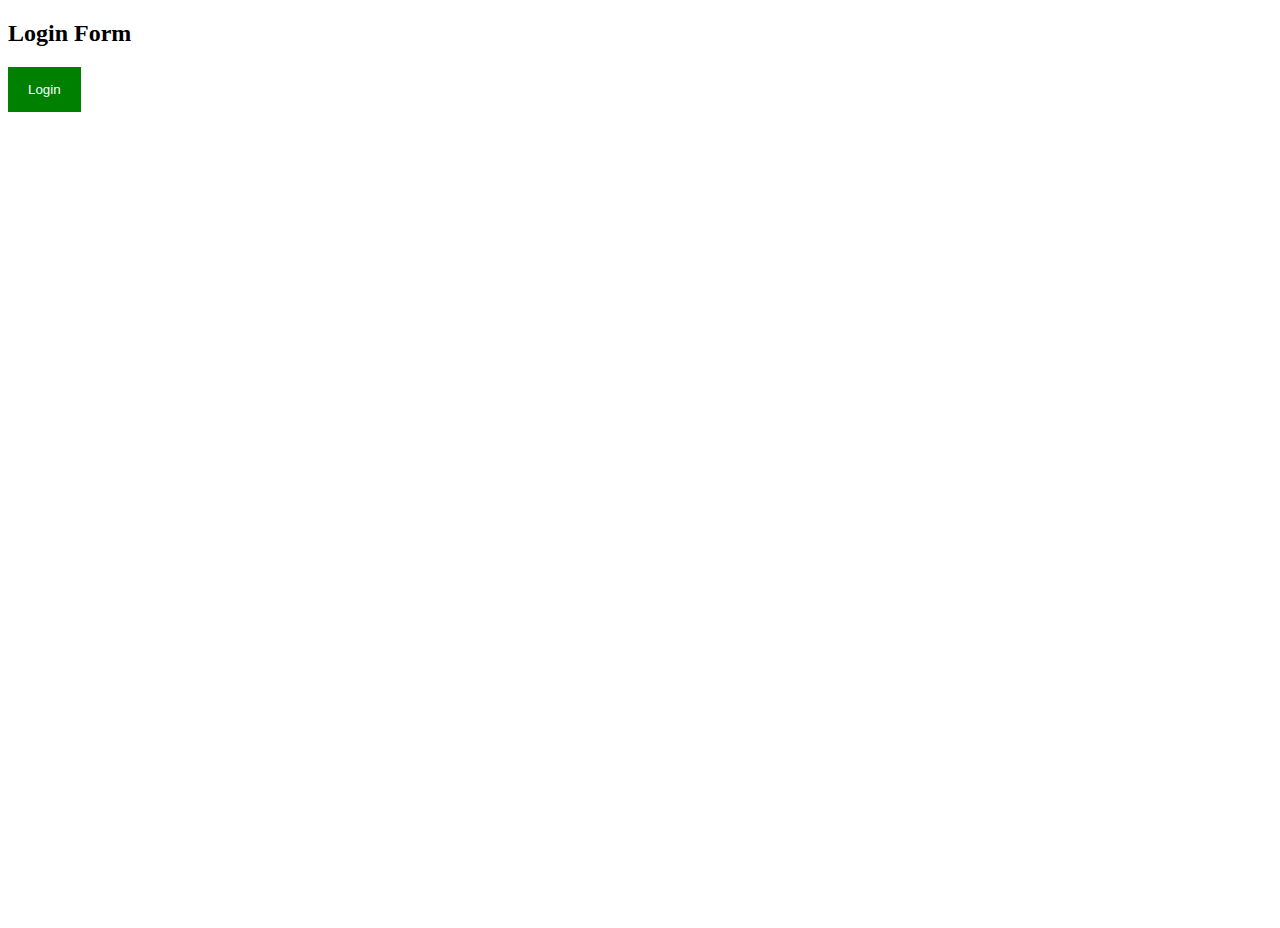
<file: 06_modalbox/index.html>
<!DOCTYPE html>
<html lang="en">
<head>
    <meta charset="UTF-8">
    <meta http-equiv="X-UA-Compatible" content="IE=edge">
    <meta name="viewport" content="width=device-width, initial-scale=1.0">
    <title>Modal Box</title>

    <link rel="stylesheet" href="style.css" type="text/css">
</head>
<body>

    <div class="container">
        <h2>Login Form</h2>

        <button type="button" id="btn-modal" class="btn">Login</button>

        <!-- Start Modal Area  -->
        <!-- Start Login Modal  -->
        <div id="loginmodal" class="modal fade">
            <div class="modal-dialog">
                <div class="modal-content">
                    <div class="modal-header">
                        <span class="btn-close">&times;</span>
                        <img src="./avatar.png" class="avatar" alt="avatar">
                    </div>

                    <div class="modal-body">
                        <form action="" method="">
                            <div class="form-group">
                                <label for="username">Username</label>
                                <input type="text" name="username" id="username" class="form-control" placeholder="Enter Username" autocomplete="off" required>
                            </div>

                            <div class="form-group">
                                <label for="passowrd">Password</label>
                                <input type="passowrd" name="passowrd" id="passowrd" class="form-control" autocomplete="off" placeholder="Enter Passowrd" required>
                            </div>

                            <div class="d-grid">
                                <button type="submit" class="btn">Login</button>
                            </div>

                            <label for="">
                                <input type="checkbox" name="rememberme" id="rememberme" class="checkbox">Remember Me
                            </label>

                        </form>
                    </div>

                    <div class="modal-footer">
                        <span class="forgot">Forgot <a href="javascript:void(0)">Password?</a></span>
                    </div>
                </div>
            </div>
        </div>
        <!-- End Login Modal  -->
        <!-- End Modal Area -->
    </div>

    <script src="./app.js" type="text/javascript"></script>
    
</body>
</html>
</file>
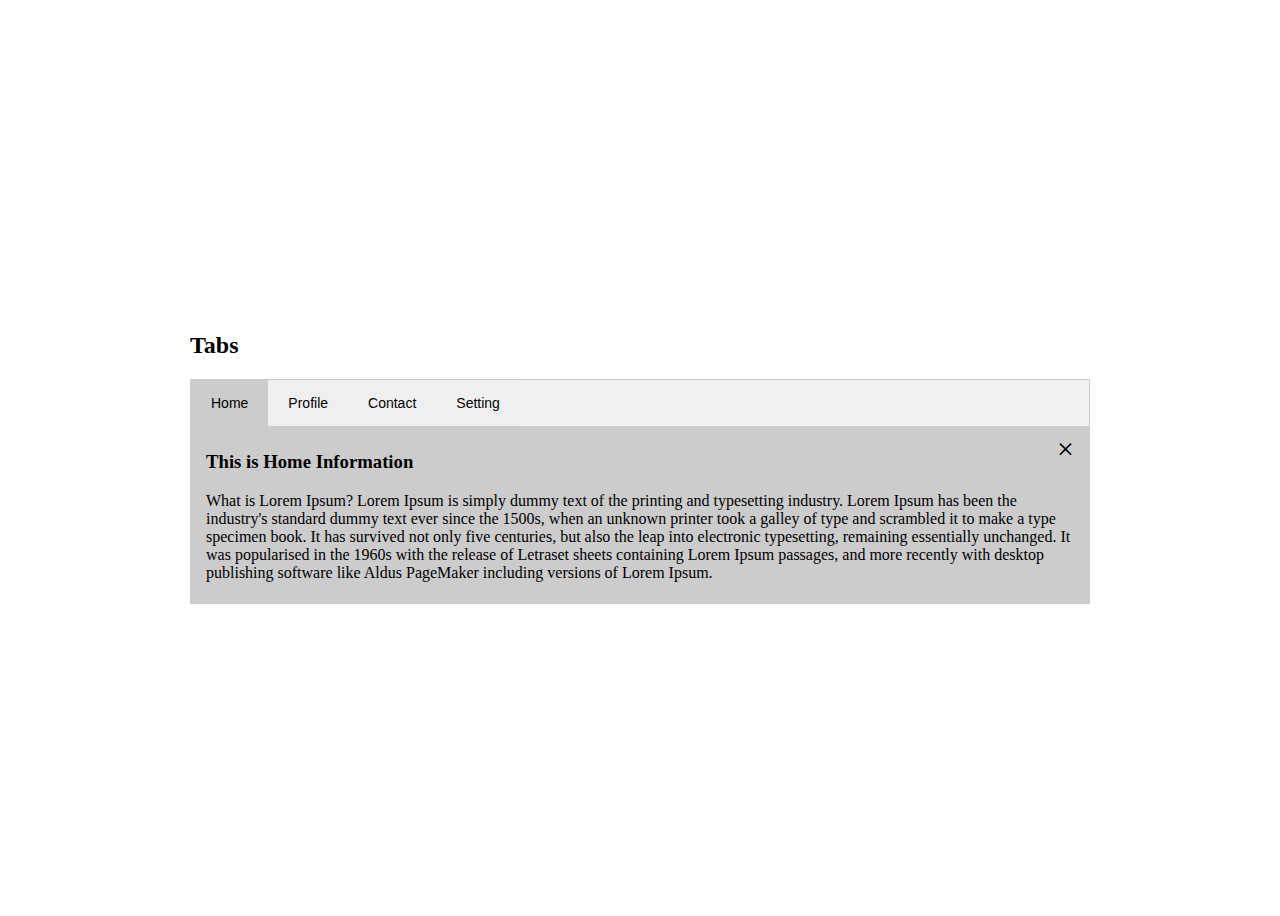
<file: 07_tab.html/index.html>
<!DOCTYPE html>
<html lang="en">
<head>
    <meta charset="UTF-8">
    <meta http-equiv="X-UA-Compatible" content="IE=edge">
    <meta name="viewport" content="width=device-width, initial-scale=1.0">
    <title>Tabs</title>

    <link rel="stylesheet" href="style.css" type="text/css">
</head>
<body>

<div class="container">
    <h2>Tabs</h2>

    <ul class="nav">
        <li class="nav-item">
            <button type="button" id="autoclick" class="tablinks" onclick="gettab(event, 'home')">Home</button>
        </li>
        <li class="nav-item">
            <button type="button" class="tablinks" onclick="gettab(event, 'profile')">Profile</button>
        </li>
        <li class="nav-item">
            <button type="button" class="tablinks" onclick="gettab(event, 'contact')">Contact</button>
        </li>
        <li class="nav-item">
            <button type="button" class="tablinks" onclick="gettab(event, 'setting')">Setting</button>
        </li>
    </ul>

    <div class="tab-content">

        <div id="home" class="tab-pane">
            <span class="btn-close">&times;</span>

            <h3>This is Home Information</h3>
            <p>What is Lorem Ipsum?
                Lorem Ipsum is simply dummy text of the printing and typesetting industry. Lorem Ipsum has been the
                industry's standard dummy text ever since the 1500s, when an unknown printer took a galley of type and
                scrambled it to make a type specimen book. It has survived not only five centuries, but also the leap
                into electronic typesetting, remaining essentially unchanged. It was popularised in the 1960s with the
                release of Letraset sheets containing Lorem Ipsum passages, and more recently with desktop publishing
                software like Aldus PageMaker including versions of Lorem Ipsum.</p>
        </div>

        <div id="profile" class="tab-pane">
            <span class="btn-close">&times;</span>

            <h3>This is Profile Information</h3>
            <p>What is Lorem Ipsum?
                Lorem Ipsum is simply dummy text of the printing and typesetting industry. Lorem Ipsum has been the
                industry's standard dummy text ever since the 1500s, when an unknown printer took a galley of type and
                scrambled it to make a type specimen book. It has survived not only five centuries, but also the leap
                into electronic typesetting, remaining essentially unchanged. It was popularised in the 1960s with the
                release of Letraset sheets containing Lorem Ipsum passages, and more recently with desktop publishing
                software like Aldus PageMaker including versions of Lorem Ipsum.</p>
        </div>

        <div id="contact" class="tab-pane">
            <span class="btn-close">&times;</span>

            <h3>This is Contact Information</h3>
            <p>What is Lorem Ipsum?
                Lorem Ipsum is simply dummy text of the printing and typesetting industry. Lorem Ipsum has been the
                industry's standard dummy text ever since the 1500s, when an unknown printer took a galley of type and
                scrambled it to make a type specimen book. It has survived not only five centuries, but also the leap
                into electronic typesetting, remaining essentially unchanged. It was popularised in the 1960s with the
                release of Letraset sheets containing Lorem Ipsum passages, and more recently with desktop publishing
                software like Aldus PageMaker including versions of Lorem Ipsum.</p>
        </div>

        <div id="setting" class="tab-pane">
            <span class="btn-close">&times;</span>

            <h3>This is Setting Information</h3>
            <p>What is Lorem Ipsum?
                Lorem Ipsum is simply dummy text of the printing and typesetting industry. Lorem Ipsum has been the
                industry's standard dummy text ever since the 1500s, when an unknown printer took a galley of type and
                scrambled it to make a type specimen book. It has survived not only five centuries, but also the leap
                into electronic typesetting, remaining essentially unchanged. It was popularised in the 1960s with the
                release of Letraset sheets containing Lorem Ipsum passages, and more recently with desktop publishing
                software like Aldus PageMaker including versions of Lorem Ipsum.</p>
        </div>

    </div>
</div>

<script src="./app.js" type="text/javascript"></script>

</body>
</html>
</file>
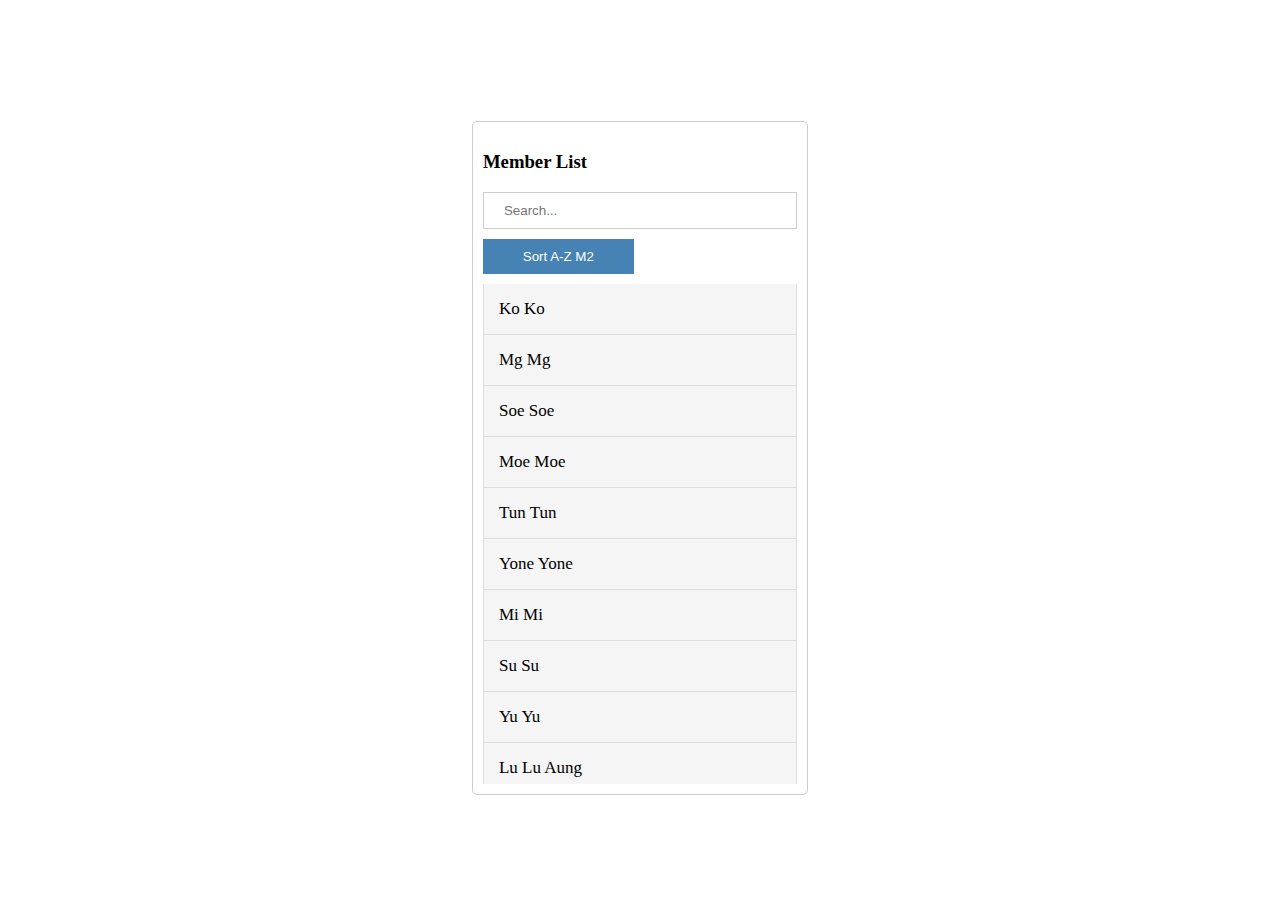
<file: 08_filter.html/index.html>
<!DOCTYPE html>
<html lang="en">
<head>
    <meta charset="UTF-8">
    <meta http-equiv="X-UA-Compatible" content="IE=edge">
    <meta name="viewport" content="width=device-width, initial-scale=1.0">
    <title>Filter</title>

    <link rel="stylesheet" href="style.css" type="text/css">
</head>
<body>

    <div class="container">
        <h3>Member List</h3>

        <input type="text" name="search" id="search" class="form-control" placeholder="Search..." autocomplete="off">

        <!-- <button type="button" id="sortazm1" class="btn">Sort A-Z M1</button> -->
        <!-- <button type="button" id="sortzam1" class="btn">Sort Z-A M1</button> -->
        <button type="button" id="sortazm2" class="btn">Sort A-Z M2</button>
        <!-- <button type="button" id="sortzam2" class="btn">Sort Z-A M2</button> -->

        <ul id="members" class="list-group">
            <li><a href="javascript:void(0);">Ko Ko</a></li>
            <li><a href="javascript:void(0);">Mg Mg</a></li>
            <li><a href="javascript:void(0);">Soe Soe</a></li>
            <li><a href="javascript:void(0);">Moe Moe</a></li>
            <li><a href="javascript:void(0);">Tun Tun</a></li>
            <li><a href="javascript:void(0);">Yone Yone</a></li>
            <li><a href="javascript:void(0);">Mi Mi</a></li>
            <li><a href="javascript:void(0);">Su Su</a></li>
            <li><a href="javascript:void(0);">Yu Yu</a></li>
            <li><a href="javascript:void(0);">Lu Lu Aung</a></li>
            <li><a href="javascript:void(0);">Aye Aye</a></li>
            <li><a href="javascript:void(0);">Hinin Mya</a></li>
            <li><a href="javascript:void(0);">Aye Mya</a></li>
            <li><a href="javascript:void(0);">Mya Mya</a></li>
            <li><a href="javascript:void(0);">Kyal Sin</a></li>
            <li><a href="javascript:void(0);">Ya Min</a></li>
            <li><a href="javascript:void(0);">Zaw Zaw</a></li>
            <li><a href="javascript:void(0);">Kyaw Kyaw</a></li>
            <li><a href="javascript:void(0);">Aung Aung</a></li>
            <li><a href="javascript:void(0);">Thiha</a></li>
        </ul>
    </div>

    <script src="./app.js" type="text/javascript"></script>
    
</body>
</html>
</file>
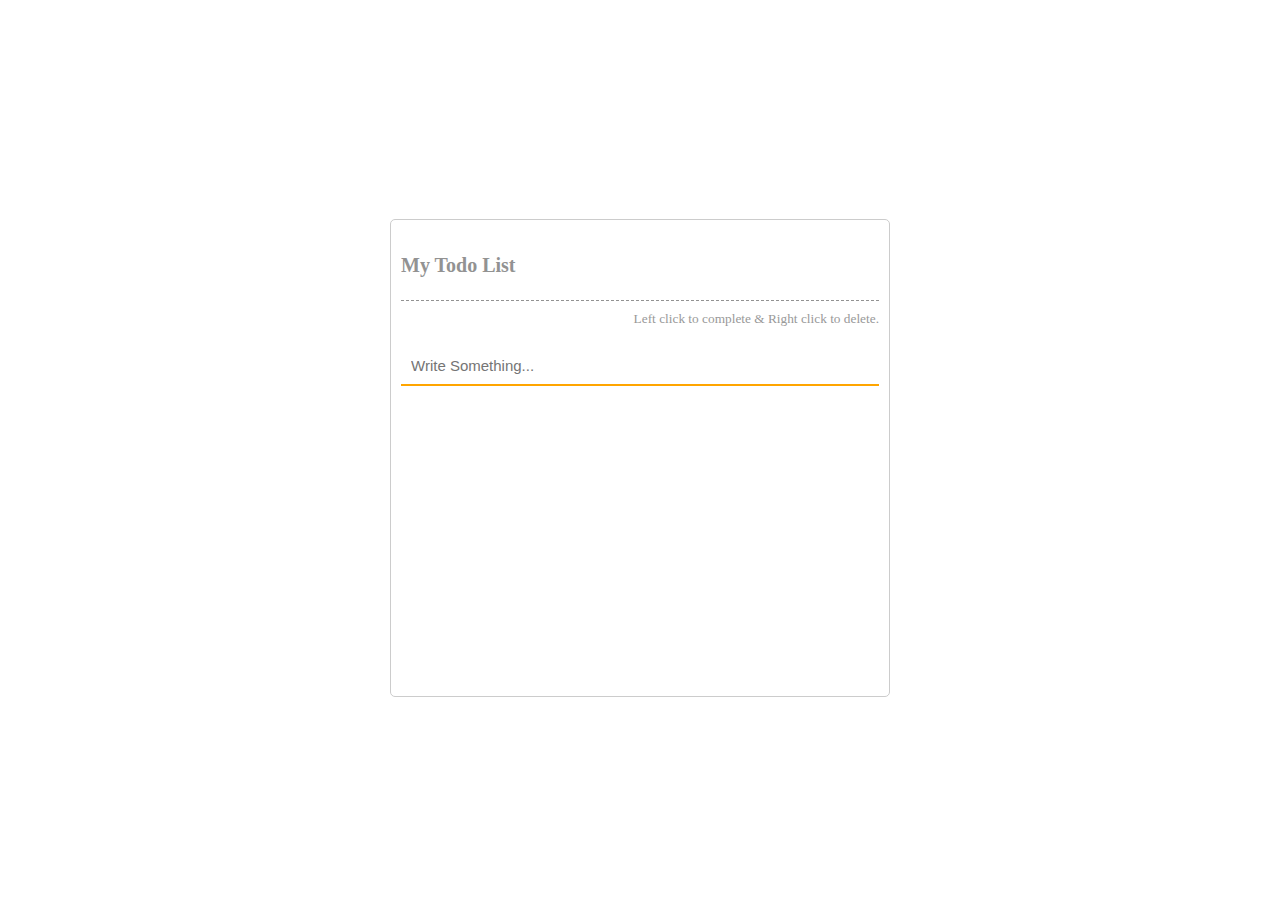
<file: 10_todolist/index.html>
<!DOCTYPE html>
<html lang="en">
<head>
    <meta charset="UTF-8">
    <meta http-equiv="X-UA-Compatible" content="IE=edge">
    <meta name="viewport" content="width=device-width, initial-scale=1.0">
    <title>Todo List</title>

    <link rel="stylesheet" href="https://cdnjs.cloudflare.com/ajax/libs/font-awesome/6.2.0/css/all.min.css" integrity="sha512-xh6O/CkQoPOWDdYTDqeRdPCVd1SpvCA9XXcUnZS2FmJNp1coAFzvtCN9BmamE+4aHK8yyUHUSCcJHgXloTyT2A==" crossorigin="anonymous" referrerpolicy="no-referrer" />

    <link rel="stylesheet" href="style.css" type="text/css">
</head>
<body>

    <div class="container">
        <h3>My Todo List</h3>
        <small>Left click to complete & Right click to delete.</small>

        <form id="form" class="form" action="" method="">

            <div class="form-group">
                <input type="text" name="textbox" id="textbox" class="form-control" placeholder="Write Something..." autocomplete="off" />
            </div>

            <ul id="list-group" class="list-group">
                <!-- <li>Have to cook</li>
                <li class="done">Have to read</li> -->
            </ul>

        </form>
    </div>

    <script src="./app.js" type="text/javascript"></script>
    
</body>
</html>
</file>
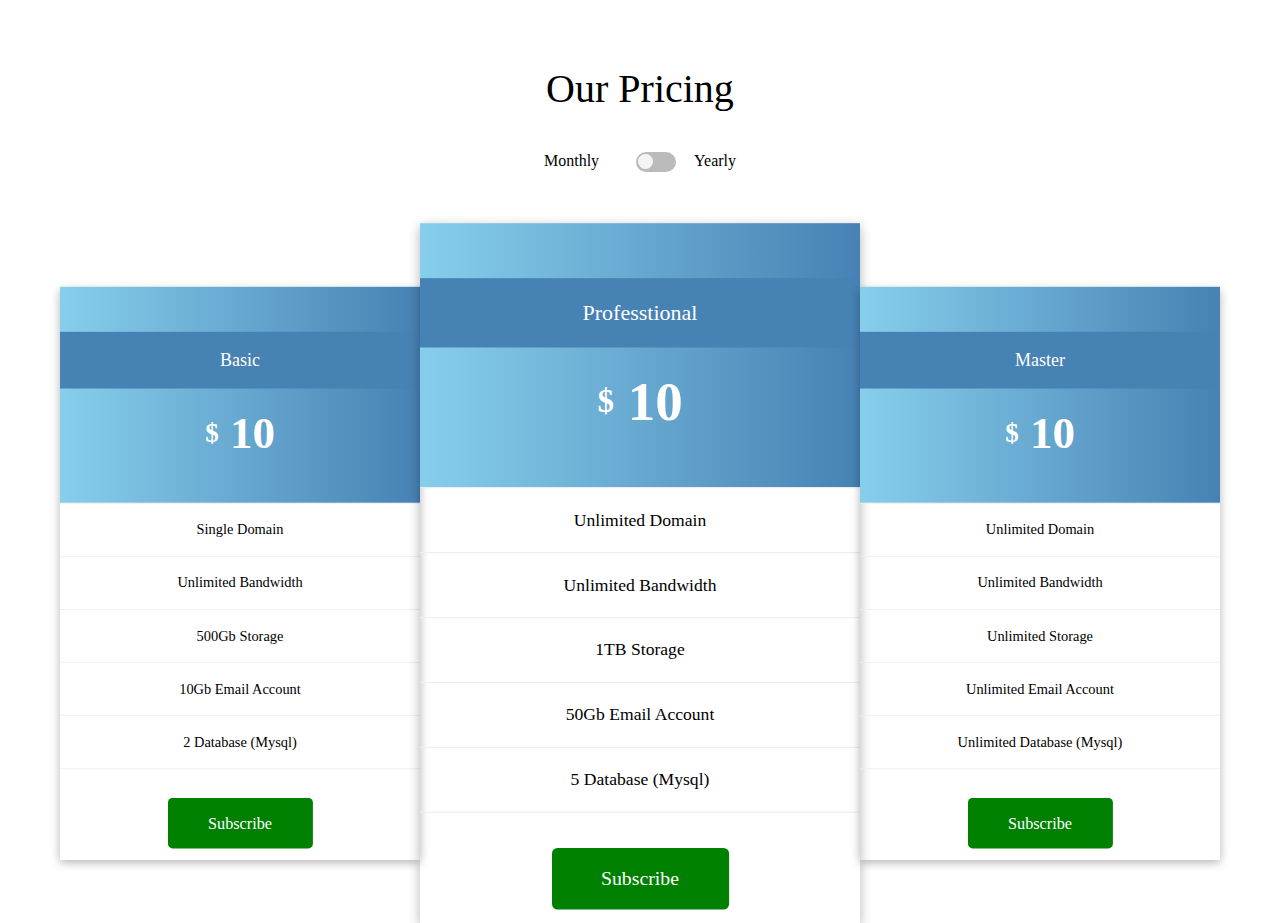
<file: 11_pricingbox/index.html>
<!DOCTYPE html>
<html lang="en">
<head>
    <meta charset="UTF-8">
    <meta http-equiv="X-UA-Compatible" content="IE=edge">
    <meta name="viewport" content="width=device-width, initial-scale=1.0">
    <title>Pricing Box</title>

    <link rel="stylesheet" href="style.css" type="text/css">
</head>
<body>

    <div class="container">
        <div class="title">
            <h3>Our Pricing</h3>

            <div class="toggle-container">
                <p>Monthly</p>

                <input type="checkbox" name="toggle" id="toggle-checkbox" class="toggle-checkbox">

                <label for="toggle-checkbox" id="toggle-label" class="toggle-label">
                    <div class="ball"></div>
                </label>

                <p>Yearly</p>
            </div>
        </div>
    </div>

    <div class="price-container">
        <div class="price-box">
            <div class="box box1">
                <p>Basic</p>
                <h3><span>$</span><span id="basic"> 10</span></h3>
            </div>

            <div class="price-list">
                <ul class="list-group">
                    <li>Single Domain</li>
                    <li>Unlimited Bandwidth</li>
                    <li>500Gb Storage</li>
                    <li>10Gb Email Account</li>
                    <li>2 Database (Mysql)</li>
                </ul>

                <a href="javascript:void(0);" class="btn">Subscribe</a>
            </div>
        </div>

        <div class="price-box">
            <div class="box box2">
                <p>Professtional</p>
                <h3><span>$</span><span id="prof"> 10</span></h3>
            </div>

            <div class="price-list">
                <ul class="list-group">
                    <li>Unlimited Domain</li>
                    <li>Unlimited Bandwidth</li>
                    <li>1TB Storage</li>
                    <li>50Gb Email Account</li>
                    <li>5 Database (Mysql)</li>
                </ul>

                <a href="javascript:void(0);" class="btn">Subscribe</a>
            </div>
        </div>

        <div class="price-box">
            <div class="box box3">
                <p>Master</p>
                <h3><span>$</span><span id="mst"> 10</span></h3>
            </div>

            <div class="price-list">
                <ul class="list-group">
                    <li>Unlimited Domain</li>
                    <li>Unlimited Bandwidth</li>
                    <li>Unlimited Storage</li>
                    <li>Unlimited Email Account</li>
                    <li>Unlimited Database (Mysql)</li>
                </ul>

                <a href="javascript:void(0);" class="btn">Subscribe</a>
            </div>
        </div>
    </div>
    

    <script src="./app.js" type="text/javascript"></script>
    
</body>
</html>
</file>
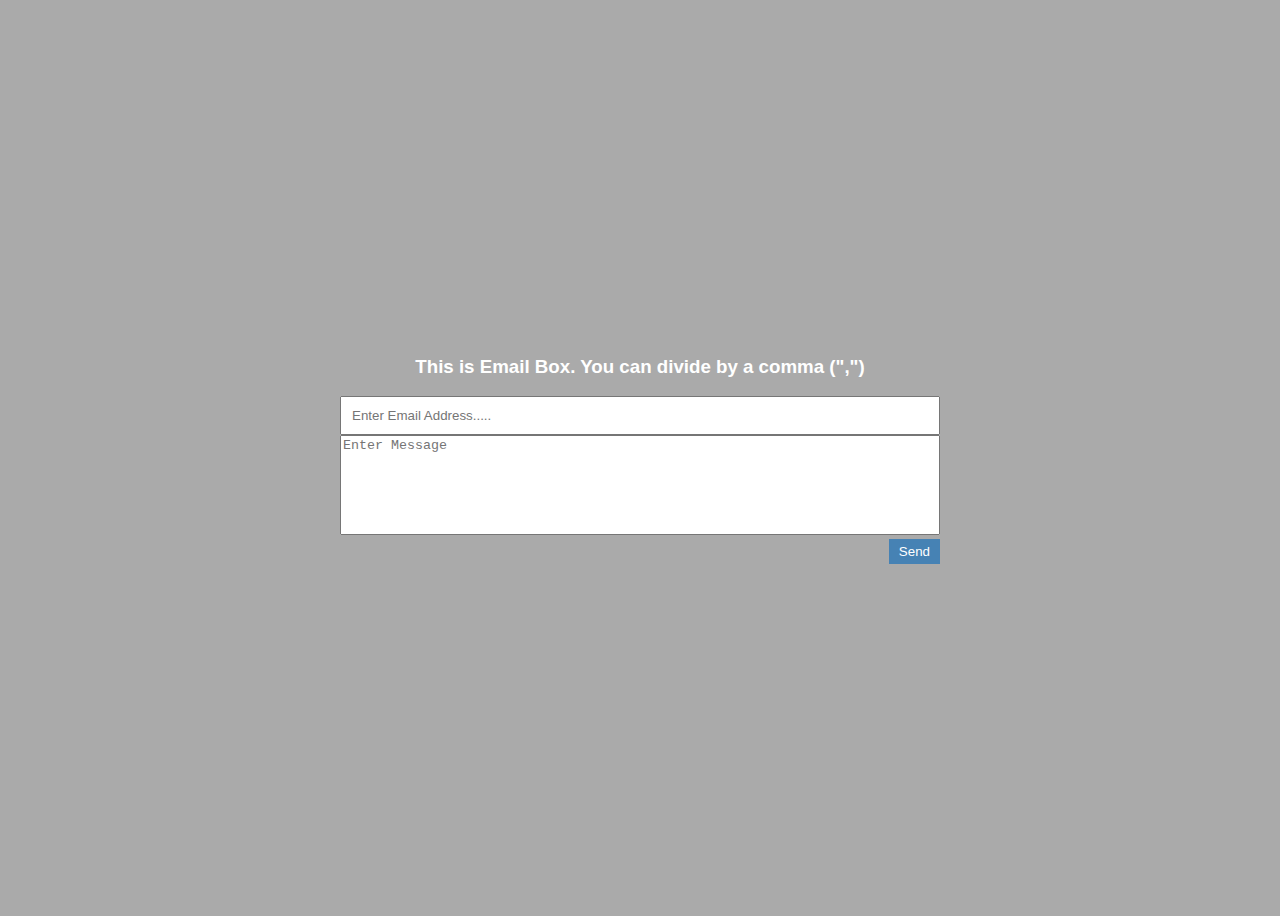
<file: 12_emailbox/index.html>
<!DOCTYPE html>
<html lang="en">
<head>
    <meta charset="UTF-8">
    <meta http-equiv="X-UA-Compatible" content="IE=edge">
    <meta name="viewport" content="width=device-width, initial-scale=1.0">
    <title>Email Box</title>

    <link rel="stylesheet" href="./style.css" type="text/css">
</head>
<body>

    <div class="container">
        <h3>This is Email Box. You can divide by a comma (",")</h3>

        <form class="form" action="" method="">
            <input type="text" name="emails[]" id="emails" class="form-control" placeholder="Enter Email Address....." />

            <textarea name="form-control" id="" cols="30" rows="10" placeholder="Enter Message"></textarea>

            <div class="justify-content-end">
                <button type="submit" class="btn">Send</button>
            </div>
        </form>

        <div class="email-container">
            <!-- <span class="email-item">Sample One</span>
            <span class="email-item">Sample Two</span>
            <span class="email-item">Sample Three</span>
            <span class="email-item">Sample Four</span> -->
        </div>
    </div>

    <script src="./app.js" type="text/javascript"></script>
    
</body>
</html>
</file>
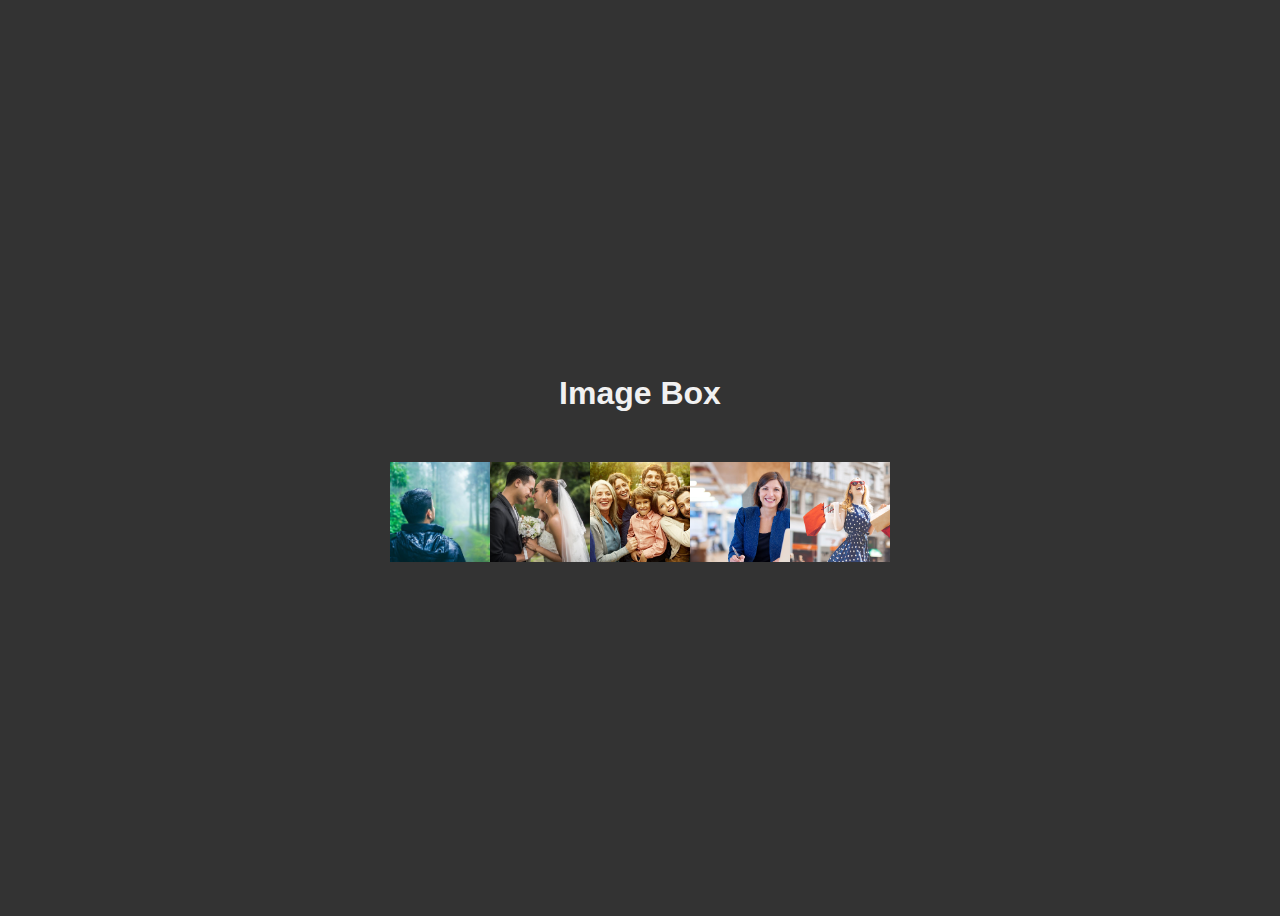
<file: 13_imagebox/index.html>
<!DOCTYPE html>
<html lang="en">
<head>
    <meta charset="UTF-8">
    <meta http-equiv="X-UA-Compatible" content="IE=edge">
    <meta name="viewport" content="width=device-width, initial-scale=1.0">
    <title>Images Box</title>

    <link rel="stylesheet" href="https://cdnjs.cloudflare.com/ajax/libs/font-awesome/5.15.4/css/all.min.css" integrity="sha512-1ycn6IcaQQ40/MKBW2W4Rhis/DbILU74C1vSrLJxCq57o941Ym01SwNsOMqvEBFlcgUa6xLiPY/NS5R+E6ztJQ==" crossorigin="anonymous" referrerpolicy="no-referrer" />

    <link rel="stylesheet" href="./style.css" type="text/css" />
</head>
<body>

    <h1>Image Box</h1>

    <div class="container">
        <div class="imgbox">
            <img src="./img/img/photo1.jpg" class="img" alt="photo1" />

            <button type="button" class="btn-close">&times;</button>

            <h3 class="title"><span>Beauty</span> Place</h3>

            <div class="content">
                <button type="button" class="btn"><i class="fas fa-bell"></i>Subscribe Now</button>

                <p>Lorem Ipsum is simply dummy text of the printing and typesetting industry.</p>
            </div>
        </div>

        <div class="imgbox">
            <img src="./img/img/photo2.jpg" class="img" alt="photo2" />

            <button type="button" class="btn-close">&times;</button>

            <h3 class="title"><span>Beauty</span> Place</h3>

            <div class="content">
                <button type="button" class="btn"><i class="fas fa-bell"></i>Subscribe Now</button>

                <p>Lorem Ipsum is simply dummy text of the printing and typesetting industry.</p>
            </div>
        </div>

        <div class="imgbox">
            <img src="./img/img/photo3.jpg" class="img" alt="photo3" />

            <button type="button" class="btn-close">&times;</button>

            <h3 class="title"><span>Beauty</span> Place</h3>

            <div class="content">
                <button type="button" class="btn"><i class="fas fa-bell"></i>Subscribe Now</button>

                <p>Lorem Ipsum is simply dummy text of the printing and typesetting industry.</p>
            </div>
        </div>

        <div class="imgbox">
            <img src="./img/img/photo4.jpg" class="img" alt="photo4" />

            <button type="button" class="btn-close">&times;</button>

            <h3 class="title"><span>Beauty</span> Place</h3>

            <div class="content">
                <button type="button" class="btn"><i class="fas fa-bell"></i>Subscribe Now</button>

                <p>Lorem Ipsum is simply dummy text of the printing and typesetting industry.</p>
            </div>
        </div>

        <div class="imgbox">
            <img src="./img/img/photo5.jpg" class="img" alt="photo5" />

            <button type="button" class="btn-close">&times;</button>

            <h3 class="title"><span>Beauty</span> Place</h3>

            <div class="content">
                <button type="button" class="btn"><i class="fas fa-bell"></i>Subscribe Now</button>

                <p>Lorem Ipsum is simply dummy text of the printing and typesetting industry.</p>
            </div>
        </div>
    </div>

    <script src="./app.js" type="text/javascript"></script>
    
</body>
</html>
</file>
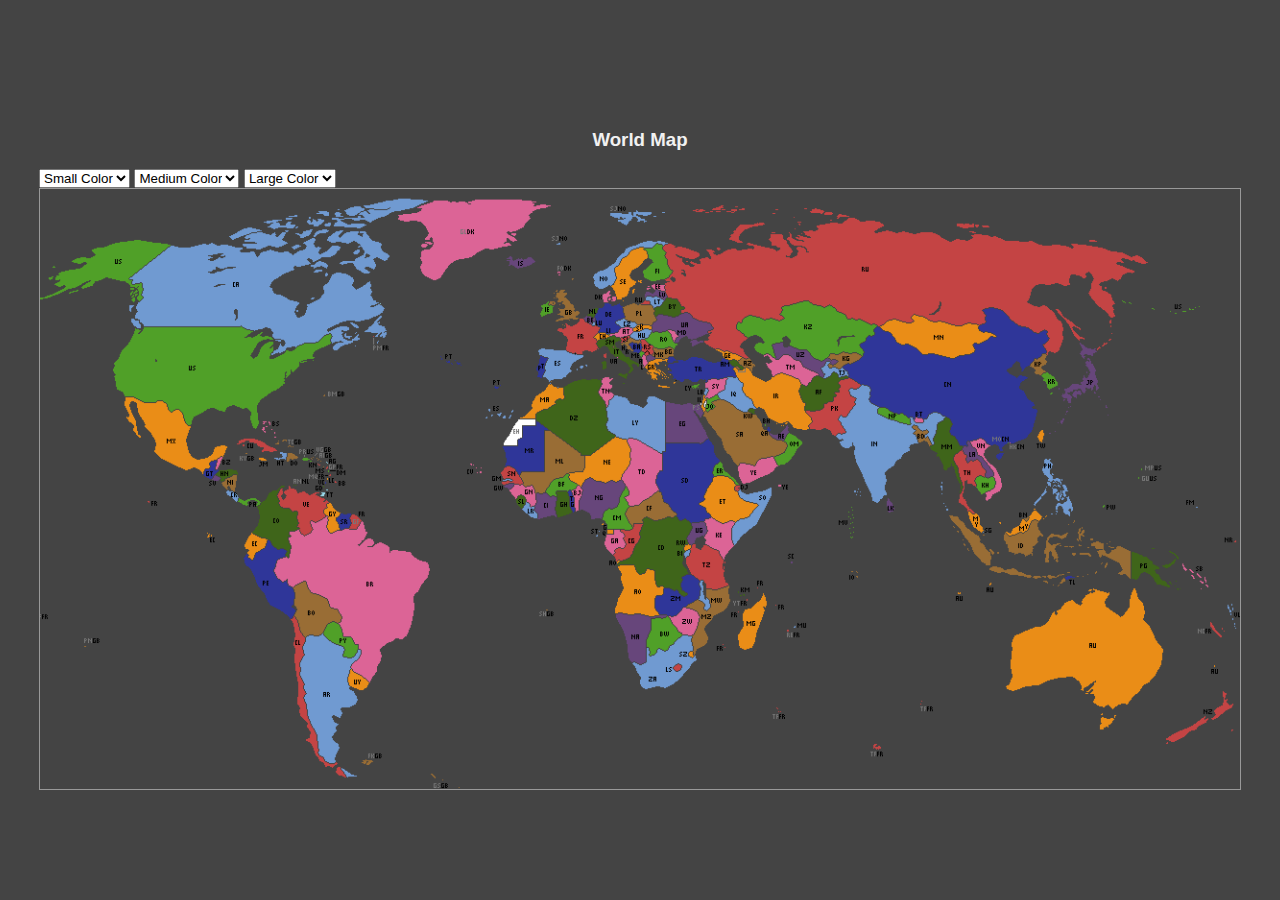
<file: 14_clickposition/index.html>
<!DOCTYPE html>
<html lang="en">
<head>
    <meta charset="UTF-8">
    <meta http-equiv="X-UA-Compatible" content="IE=edge">
    <meta name="viewport" content="width=device-width, initial-scale=1.0">
    <title>Click Position</title>

    <link rel="stylesheet" href="./style.css" type="text/css" />
</head>
<body>

    <div class="container">
        <h3>World Map</h3>

        <div>
            <select name="smallcolor" id="smallcolor" class="smallcolor">
                <option value="" selected disabled>Small Color</option>
                <option value="red">Red</option>
                <option value="grenn">Green</option>
                <option value="blue">Blue</option>
                <option value="skyblue">Skyblue</option>
                <option value="steelblue">Steelblue</option>
                <option value="white">White</option>
                <option value="black">Black</option>
                <option value="pink">Pink</option>
                <option value="yellow">Yellow</option>
            </select>

            <select name="mediumcolor" id="mediumcolor" class="mediumcolor">
                <option value="" selected disabled>Medium Color</option>
                <option value="red">Red</option>
                <option value="grenn">Green</option>
                <option value="blue">Blue</option>
                <option value="skyblue">Skyblue</option>
                <option value="steelblue">Steelblue</option>
                <option value="white">White</option>
                <option value="black">Black</option>
                <option value="pink">Pink</option>
                <option value="yellow">Yellow</option>
            </select>

            <select name="largecolor" id="largecolor" class="largecolor">
                <option value="" selected disabled>Large Color</option>
                <option value="red">Red</option>
                <option value="grenn">Green</option>
                <option value="blue">Blue</option>
                <option value="skyblue">Skyblue</option>
                <option value="steelblue">Steelblue</option>
                <option value="white">White</option>
                <option value="black">Black</option>
                <option value="pink">Pink</option>
                <option value="yellow">Yellow</option>
            </select>
        </div>

        <div class="map-container">
            <!-- <span class="circle"></span> -->
        </div>
    </div>

    <script src="./app.js" type="text/javascript"></script>
    
</body>
</html>
</file>
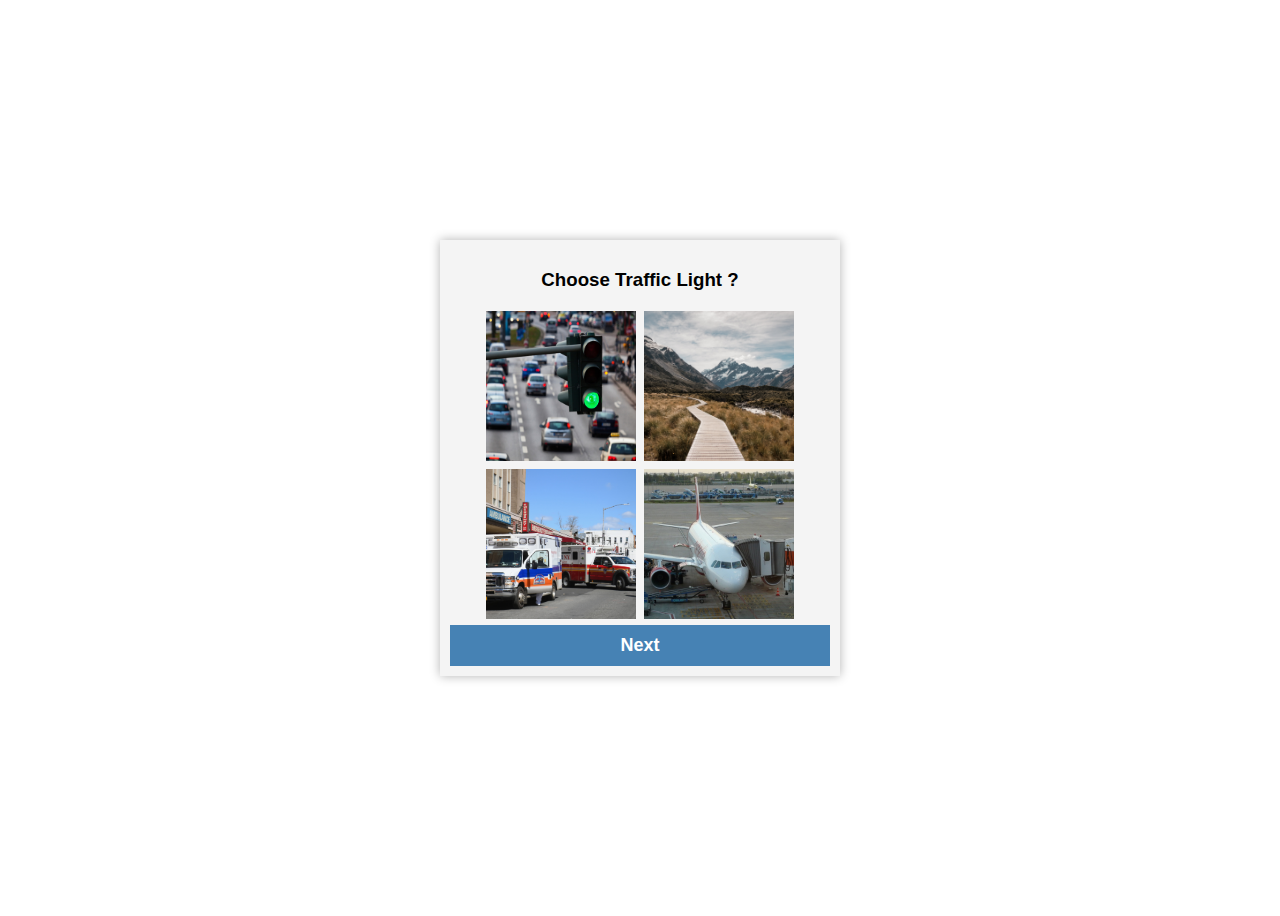
<file: 15_verifyimagebox.html/index.html>
<!DOCTYPE html>
<html lang="en">
<head>
    <meta charset="UTF-8">
    <meta http-equiv="X-UA-Compatible" content="IE=edge">
    <meta name="viewport" content="width=device-width, initial-scale=1.0">
    <title>Image Verify Box</title>

    <link rel="stylesheet" href="./style.css" type="text/css" />
</head>
<body>

    <div id="container" class="container">
        <h3 class="question">Question Area</h3>

        <div class="imgbox">
            <input type="radio" name="answer" id="a" class="answer" hidden />
            <label for="a"><img src="./img/traffic.jpg" id="a_img" alt="traffic"></label>

            <input type="radio" name="answer" id="b" class="answer" hidden />
            <label for="b"><img src="./img/traffic.jpg" id="b_img" alt="traffic"></label>

            <input type="radio" name="answer" id="c" class="answer" hidden />
            <label for="c"><img src="./img/traffic.jpg" id="c_img" alt="traffic"></label>

            <input type="radio" name="answer" id="d" class="answer" hidden />
            <label for="d"><img src="./img/traffic.jpg" id="d_img" alt="traffic"></label>
        </div>

        <button type="button" class="btn">Next</button>
    </div>

    <script src="./app.js" type="text/javascript"></script>
    
</body>
</html>
</file>
<file: 06_modalbox/style.css>
*{
    box-sizing: border-box;
}

body {
    height: 100vh;
}

.btn {
    background-color: green;

    color: #fff;

    padding: 15px 20px;

    border: none;

    cursor: pointer;
}

.btn:hover {
    opacity: 0.9;
}

.modal {
    width: 100%;
    height: 100%;

    background-color: rgba(0, 0, 0, 0.3);

    position: fixed;
    left: 0;
    top: 0;

    z-index: 2;

    display: none;
}

.modal-dialog {
    width: 600px;

    transform: translate(-50%, -50%);

    position: absolute;
    left: 50%;
    top: 50%;
}

.modal-content {
    background-color: #f4f4f4;

    padding: 30px;
}

.modal-header {
    text-align: center;

    padding: 20px 0;

    position: relative;
}

.btn-close {
    font-size: 35px;

    position: absolute;
    right: 20px;
    top: 0;

    cursor: pointer;
}

.btn-close:hover {
    color: red;
}

img.avatar {
    width: 100px;

    border-radius: 50%;
}

.modal-body {
    padding: 20px;
}

.form-group {
    margin: 15px 0;
}

.form-group label {
    font-weight: bold;

    margin-bottom: 5px;

    display: inline-block;
}

input[class=form-control] {
    width: 100%;

    border: 1px solid #ddd;

    padding: 15px 20px;
}

input[class=form-control]:focus {
    outline: none;
}

.d-grid .btn {
    width: 100%;

    margin-bottom: 10px;
}

.modal-footer {
    border-top: 1px solid #ddd;

    padding: 20px;
}

span.forgot {
    float: right;
}

.fade {
    animation-name: fadeanimation;
    animation-duration: 1s;
}

@keyframes fadeanimation {
    from {
        /* transform: scale(0); */
        opacity: 0;
    }
    to {
        /* transform: scale(1); */
        opacity: 1;
    }
}
</file>
<file: 07_tab.html/style.css>
body {
    height: 100vh;

    display: grid;
    place-items: center;
}

.container {
    width: 900px;
}

.nav {
    display: flex;

    background-color: #f1f1f1;

    border: 1px solid #ccc;

    padding: 0;
    margin: 0;
}

.nav .nav-item {
    list-style: none;
}

.nav .tablinks {
    font-size: 14px;

    border: none;

    padding: 15px 20px;

    cursor: pointer;

    transition: background-color 0.3s ease-in;
}

.nav .tablinks:hover {
    background-color: #ddd;
}

.nav .tablinks.active {
    background-color: #ccc;
}

.tab-content {
    background-color: #ccc;
}

.tab-pane {
    border: 1px solid #ccc;
    border-top: none;

    padding: 5px 15px;

    display: none;
}

.btn-close {
    font-size: 30px;

    float: right;

    cursor: pointer;

    transition: color 0.3s ease-in;
}

.btn-close:hover {
    color: red;
}
</file>
<file: 08_filter.html/style.css>
* {
    box-sizing: border-box;
}

body {
    height: 100vh;

    display: grid;
    place-items: center;
}

.container {
    border: 1px solid #ccc;
    
    padding: 10px;

    border-radius: 5px;
}

.form-control {
    width: 100%;

    border: 1px solid #ccc;

    padding: 10px 20px;
    margin-bottom: 10px;
}

.form-control:focus {
    outline: none;
}

.btn {
    width: 48%;

    background-color: steelblue;
    
    color: #fff;

    border: none;

    padding: 10px;
    margin-bottom: 10px;

    cursor: pointer;
}

.list-group {
    height: 500px;

    list-style: none;

    padding: 0;
    margin: 0;

    overflow-y: scroll;
}

.list-group li a {
    background-color: #f5f5f5;

    color: #000;
    font-size: 17px;
    text-decoration: none;

    padding: 15px;

    border: 1px solid #ddd;

    display: block;

    margin-top: -1px;
}

.list-group li a:hover {
    background-color: #f1f1f1;
}
</file>
<file: 10_todolist/style.css>
* {
    box-sizing: border-box;
}

body {
    height: 100vh;

    display: grid;
    place-items: center;
}

.container {
    width: 500px;

    border: 1px solid #ccc;

    padding: 10px;

    border-radius: 5px;
}

.container h3 {
    color: #777;
    font-size: 20px;
    line-height: 70px;

    opacity: 0.8;

    padding: 0;
    margin: 0;

    border-bottom: 1px dashed #777;
}

small {
    color: #999;
    text-align: right;

    margin-top: 10px;

    display: block;
}

.form {
    margin-top: 20px;
}

.form-control {
    width: 100%;

    font-size: 15px;

    border: 0;
    border-bottom: 2px solid orange;

    padding: 10px;

    transition: all 0.8s;
}

.form-control:focus {
    outline: none;

    border-bottom: 2px solid blue;
}

.list-group {
    height: 300px;

    list-style-type: none;

    padding: 0;
    margin: 0;

    overflow-y: scroll;
}

.list-group li {
    font-size: 15px;

    background-color: #f5f5f5;

    padding: 15px;
    margin-top: -1px;

    border: 1px solid #ddd;

    cursor: pointer;
}

.list-group li:hover {
    background-color: #f1f1f1;
}

.list-group li.done {
    color: #777;
    font-style: italic;

    text-decoration: line-through;
}

.list-group li.done::after {
    content: "\f00c";

    font-family: "FontAwesome";

    float: right;
}
</file>
<file: 11_pricingbox/style.css>
:root {
    --color1: linear-gradient(
        to left,
        steelblue,
        skyblue
    );

    --color2: linear-gradient(
        to left,
        steelblue,
        skyblue
    );

    --color3: linear-gradient(
        to left,
        steelblue,
        skyblue
    );
}

body {
    height: 100vh;

    display: grid;
    place-items: center;
}

.title {
    margin-bottom: 50px;
}

.title h3 {
    font-size: 40px;
    font-weight: 300;
    text-align: center;
}

.toggle-container {
    display: flex;
    justify-content: center;
}

.toggle-container > * {
    margin: 0 3px;
}

.toggle-checkbox {
    visibility: hidden;
}

/* check with css */
.toggle-checkbox:checked + .toggle-label {
    background-color: steelblue;
}

.toggle-label {
    width: 40px;
    height: 20px;

    background-color: #bbb;

    border-radius: 50px;

    margin: 0 15px;

    cursor: pointer;

    position: relative;
}

.toggle-label .ball {
    width: 15px;
    height: 15px;

    background-color: #f4f4f4;

    border-radius: 50%;

    position: absolute;
    left: 2px;
    top: 2.5px;

    animation: offani 0.3s linear forwards;
}

.toggle-checkbox:checked + .toggle-label .ball {
  animation: onani 0.3s linear forwards;
}

@keyframes onani {
  0% {
    transform: translate(0px) scale(1);
  }
  50% {
    transform: translate(10px) scale(1.2);
  }
  100% {
    transform: translate(18px) scale(1);
  }
}

@keyframes offani {
  0% {
    transform: translate(18px) scale(1);
  }
  50% {
    transform: translate(10px) scale(1.2);
  }
  100% {
    transform: translate(0px) scale(1);
  }
}

.price-container {
    display: flex;
}

.price-box {
    width: 400px;

    text-align: center;

    box-shadow: 0 3px 10px rgba(0, 0, 0, 0.3);

    padding-bottom: 30px;

    transform: scale(0.9);
}

.price-box p {
    font-size: 20px;

    background-color: steelblue;

    padding: 20px 0;
}

.price-box h3 span {
    font-size: 30px;

    vertical-align: middle;
}

.price-box h3 span:nth-of-type(2) {
    font-size: 50px;
}

.price-list .list-group {
    list-style-type: none;

    padding: 0;
    margin: 0;

    margin-bottom: 50px;
}

.price-list .list-group li {
    font-size: 16px;

    padding: 20px 0;

    border-bottom: 1px solid #eee;
}

.price-box .list-group li:first-child{
    border-top: 1px solid #eee;
}

.price-list .btn {
    color: #fff;
    text-decoration: none;
    font-size: 18px;

    background-color: green;
    
    padding: 18px 45px;

    border-radius: 5px;

    transition: font-size 0.3s ease-in;
}

.price-list .btn:hover {
    font-size: 20px;
}

.box {
    color: #fff;

    padding: 30px 0;
}

.box1, .btn1 {
    background: var(--color1);
}

.box2, .btn2 {
    background: var(--color2);
}

.box3, .btn3 {
    background: var(--color3);
}

.price-box:nth-of-type(2) {
    /* transform: translateY(-20px); */
    transform: scale(1.1);
}
</file>
<file: 12_emailbox/style.css>
* {
    box-sizing: border-box;
}

body {
    font-family: sans-serif;
    background-color: #aaa;
    height: 100vh;

    display: grid;
    place-items: center;
}

.container {
    width: 600px;
}

h3 {
    color: #fff;
    text-align: center;
}

.form-control {
    width: 100%;
    padding: 10px;
}

.form-control:focus {
    outline: none;
}

textarea {
    width: 100%;
    height: 100px;

    resize: none;

    overflow-y: scroll;
}

.justify-content-end {
    display: flex;
    justify-content: end;
}

.btn {
    background-color: steelblue;

    color: #fff;
    
    border: none;

    padding: 5px 10px;
    margin: 0 0 15px 0;

    cursor: pointer;
}

.email-item {
    background-color: steelblue;

    color: #fff;
    font-size: 14px;

    padding: 5px 15px;
    margin: 0 5px;
}
</file>
<file: 13_imagebox/style.css>
body {
    font-family: sans-serif;

    height: 100vh;

    background-color: #333;

    display: flex;
    justify-content: center;
    align-items: center;
    flex-direction: column;
}

h1 {
    color: #f1f1f1;
    
    margin-bottom: 50px;
}

.container {
    display: flex;

    justify-content: center;
    align-items: center;
}

.imgbox {
    width: 100px;
    height: 100px;

    position: relative;

    overflow: hidden;

    transition: width 1s, height 0.5s;
}

.imgbox .img {
    width: 100%;
    height: 100%;

    /* only work in HTML img tag  */
    object-fit: cover;
}

.imgbox.show {
    width: 400px;
    height: 400px;

    box-shadow: 3px 3px 20px grey;
}

.imgbox .title {
    width: 100%;

    font-size: 30px;

    padding: 0;
    margin: 0;

    position: absolute;
    left: 10px;
    top: 10px;

    transform: translateX(-300%);

    transition: transform 0.6s;
}

.imgbox .title span {
    background-color: red;

    color: #fff;

    padding: 5px;
}

.imgbox .content {
    width: 100%;
    height: 20%;

    background-color: #000;

    color: #fff;
    font-size: 12px;

    text-align: center;

    position: absolute;
    left: 0;
    bottom: 0;

    transform: translateY(300%);

    transition: transform 0.6s;
}

.imgbox.show .title, .imgbox.show .content {
    transform: translate(0px, 0px);
}

.btn-close {
    width: 30px;
    height: 30px;

    background: transparent;

    color: #fff;

    border-radius: 50%;
    border: 1px solid #fff;

    position: absolute;
    right: 10px;
    top: 10px;

    z-index: 1;

    display: none;
}

.btn-close:hover {
    border: 1px solid red;
}

.imgbox.show .btn-close {

    display: block;
}

.btn {
    color: #fff;

    background-color: red;

    border: none;

    padding: 5px;
    margin-top: 10px;

    cursor: pointer;
}
</file>
<file: 14_clickposition/style.css>
:root {
    --small-color: #f8f8f8;
    --medium-color: #f4f4f4;
    --large-color: #f1f1f1;
}

body {
    font-family: sans-serif;
    background-color: #444;
    height: 100vh;

    display: flex;
    justify-content: center;
    align-items: center;

    margin: 0;
    overflow: hidden;
}

.container h3 {
    color: #f1f1f1;
    text-align: center;
}

.map-container {
    width: 1200px;
    height: 600px;

    background-image: url("./map.png");
    background-repeat: no-repeat;
    background-position: center;
    background-size: cover;

    border: 1px solid #999;

    position: relative;

    overflow: hidden;
}

.map-container .circle {
    width: 30px;
    height: 30px;

    background-color: var(--small-color);

    border-radius: 50%;

    position: absolute;
    left: 50%;
    top: 50%;

    transform: translate(-50%, -50%) scale(0);

    animation-name: small;
    animation-duration: 1s;
    animation-iteration-count: infinite;
}

.map-container .circle::before{
    content: "";

    width: 100%;
    height: 100%;

    background-color: var(--medium-color);

    border-radius: 50%;

    position: absolute;
    left: 50%;
    top: 50%;

    transform: translate(-50%, -50%) scale(0);

    
    animation-name: small;
    animation-duration: 2.5s;
    animation-iteration-count: infinite;
}

.map-container .circle::after{
    content: "";

    width: 100%;
    height: 100%;

    background-color: var(--large-color);

    border-radius: 50%;

    position: absolute;
    left: 50%;
    top: 50%;

    transform: translate(-50%, -50%) scale(0);

    animation-name: small;
    animation-duration: 2.5s;
    animation-iteration-count: infinite;
}

@keyframes small {
    to {
        transform: translate(-50%, -50%) scale(1);
        opacity: 0;
    }
}

@keyframes medium {
    to {
        transform: translate(-50%, -50%) scale(2);
        opacity: 0;
    }
}

@keyframes small {
    to {
        transform: translate(-50%, -50%) scale(3);
        opacity: 0;
    }
}
</file>
<file: 15_verifyimagebox.html/style.css>
* {
    box-sizing: border-box;
}

body {
    font-family: sans-serif;
    height: 100vh;

    display: flex;
    justify-content: center;
    align-items: center;

    overflow: hidden;
}

.container {
    width: 400px;

    background-color: #f4f4f4;

    padding: 10px;

    box-shadow: 0 0 10px rgba(0, 0, 0, 0.3);
}

h3, h4 {
    text-align: center;
}

.imgbox {
    width: 100%;

    text-align: center;
}

label img {
    width: 150px;
    height: 150px;

    margin: 2px;

    object-fit: cover;

    transition: all 0.1s;
}

label img:hover {
    opacity: 0.8;

    filter: blur(1.5px);
}

.btn {
    width: 100%;

    color: #fff;
    font-size: 18px;
    font-weight: bold;

    background-color: steelblue;

    padding: 10px;

    border: none;

    cursor: pointer;
}

.btn:hover {
    background-color: darkblue;
}

.answer:checked + label img {
    box-shadow: 5px 5px 10px rgba(0, 0, 0, 0.5);

    transform: scale(1.1);
}
</file>
